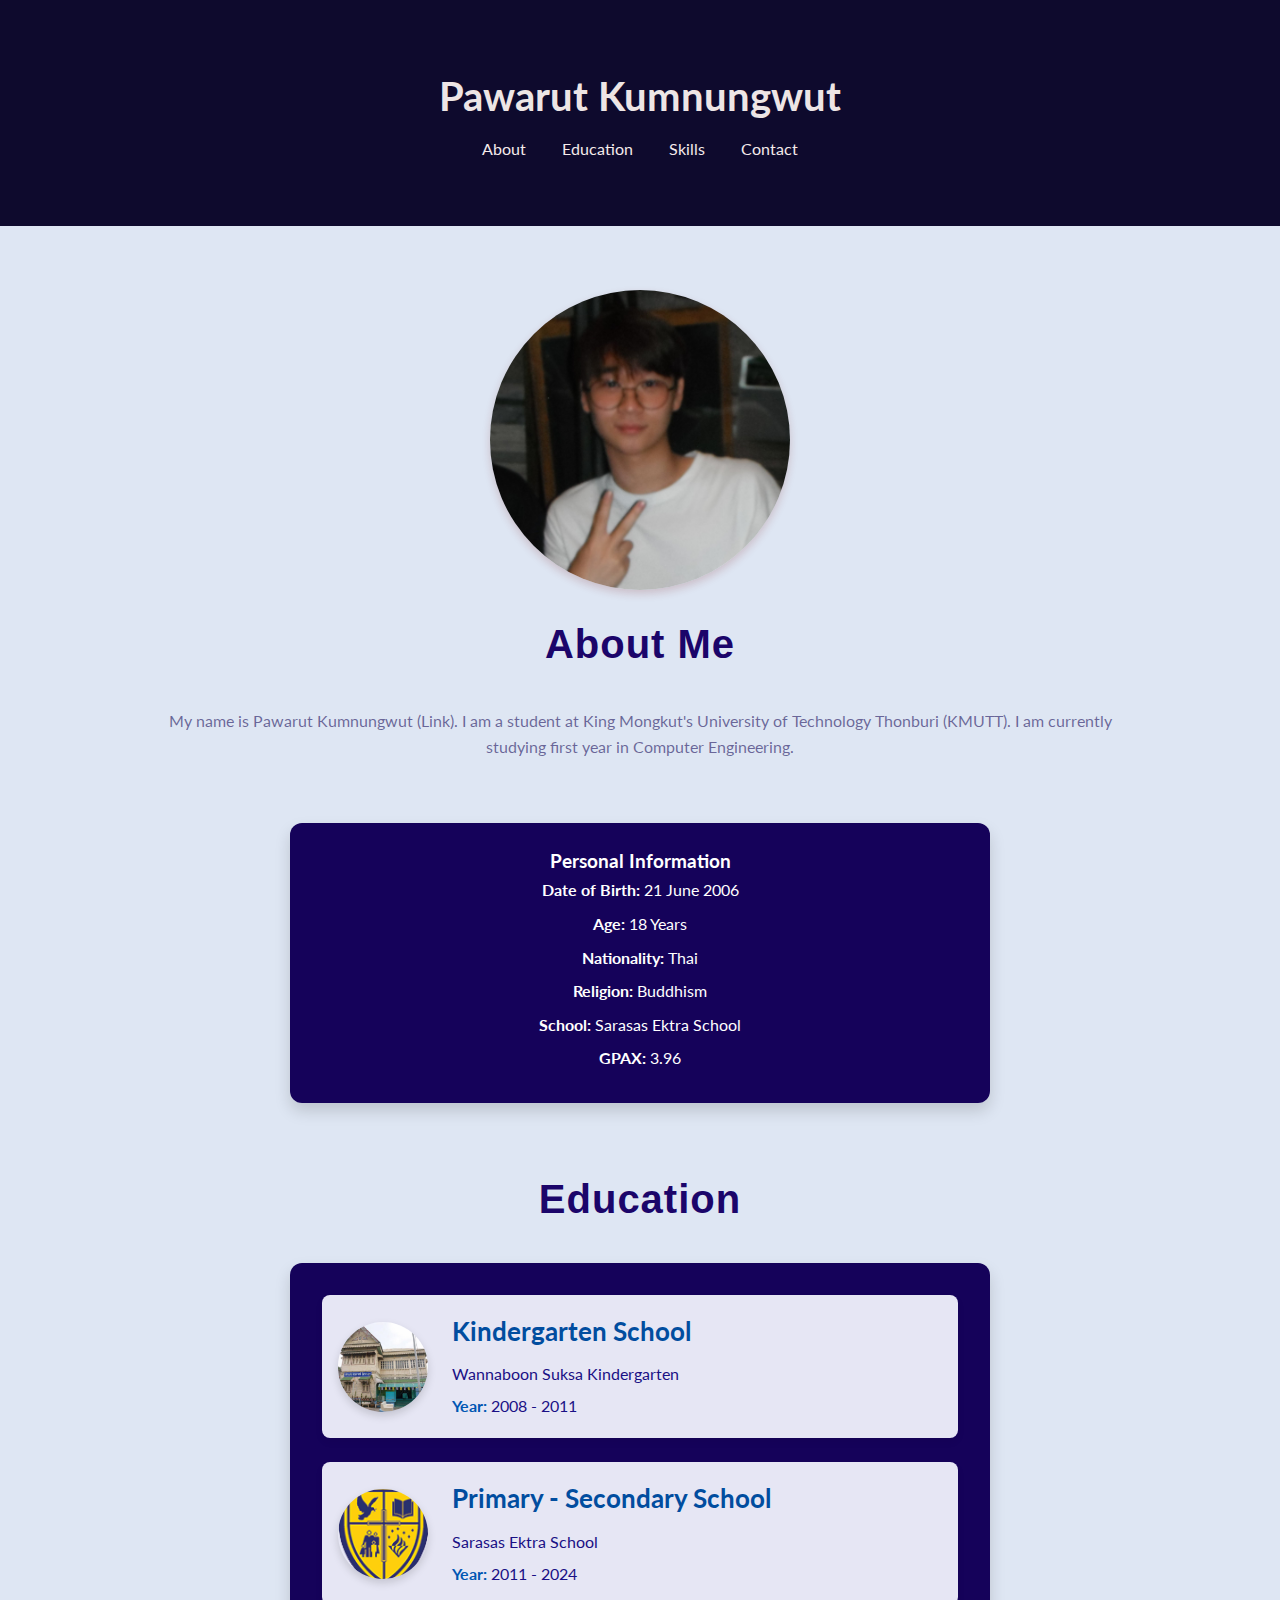
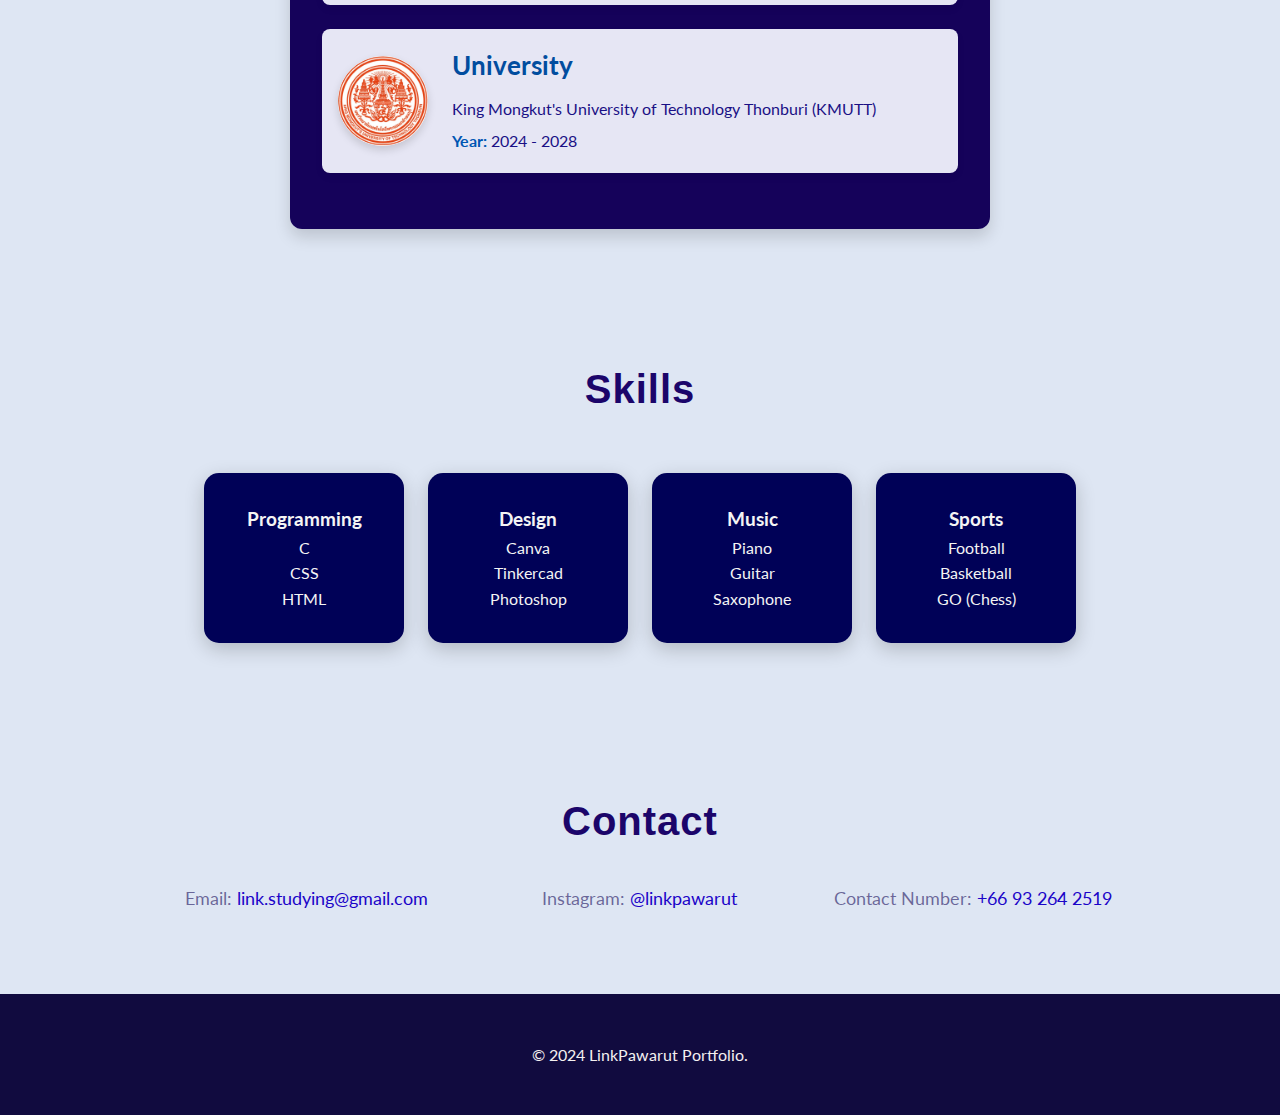
<file: new.html>
<!DOCTYPE html>
<html lang="en">
<head>
    <meta charset="UTF-8">
    <meta name="viewport" content="width=device-width, initial-scale=1.0">
    <title>Your Name | Portfolio</title>
    <link rel="stylesheet" href="styles.css">
    <link href="https://fonts.googleapis.com/css2?family=Lato:wght@300;400;700&display=swap" rel="stylesheet">
</head>
<body>

    <!-- Header Section -->
    <header>
        <div class="container">
            <h1>Pawarut Kumnungwut</h1>
            <!-- <p>Web Developer | Designer | Programmer</p> -->
            <nav>
                <a href="#about">About</a>
                <a href="#education">Education</a>
                <a href="#skills">Skills</a>
                <a href="#contact">Contact</a>
            </nav>
        </div>
    </header>

    <nav id="sticky-nav" class="sticky-nav" style="display: none;">
        <a href="#about">About</a>
        <a href="#education">Education</a>
        <a href="#skills">Skills</a>
        <a href="#contact">Contact</a>
    </nav>

<!-- About Section -->
<section id="about" class="section">
    <div class="container about-content">
        <img src="link.jpg" alt="Pawarut Kumnungwut" class="profile-image">
        <div class="about-text">
            <h2>About Me</h2>
            <p>My name is Pawarut Kumnungwut (Link). I am a student at King Mongkut's University of Technology Thonburi (KMUTT). I am currently studying first year in Computer Engineering.</p>
        </div>
    </div>
    <div class="info-card">
        <h3>Personal Information</h3>
        <ul class="info-list">
            <li><strong>Date of Birth:</strong> 21 June 2006</li>
            <li><strong>Age:</strong> 18 Years</li>
            
            <li><strong>Nationality:</strong> Thai</li>
            <li><strong>Religion:</strong>  Buddhism</li>
            <li><strong>School:</strong> Sarasas Ektra School</li>
            <li><strong>GPAX:</strong> 3.96 </li>
        </ul>
    </div>
</section>


<!-- Education Section --> 
<section id="education" class="section">
    <div class="container">
        <h2>Education</h2>
        <div class="education-card">
            <ul class="education-list">
                <li class="centered">
                    <img src="kinder.jpg" alt="ABC Kindergarten School" class="education-image">
                    <a href="https://zaubee.com/biz/wannaboon-suksa-kindergarten-x3bcqalr" target="_blank" class="education-link">
                        <div class="education-info">
                            <h3>Kindergarten School</h3>
                            <p>Wannaboon Suksa Kindergarten</p>
                            <p><strong>Year:</strong> 2008 - 2011</p>
                        </div>
                    </a>
                </li>
                <li class="centered">
                    <img src="ektra.png" alt="Sarasas Ektra School" class="education-image">
                    <a href="https://www.ektra.ac.th/" target="_blank" class="education-link">
                        <div class="education-info">
                            <h3>Primary - Secondary School</h3>
                            <p>Sarasas Ektra School</p>
                            <p><strong>Year:</strong> 2011 - 2024</p>
                        </div>
                    </a>
                </li>
                <li class="centered">
                    <img src="kmutt.jpg" alt="KMUTT University" class="education-image">
                    <a href="https://www.kmutt.ac.th/en/" target="_blank" class="education-link">
                        <div class="education-info">
                            <h3>University</h3>
                            <p>King Mongkut's University of Technology Thonburi (KMUTT)</p>
                            <p><strong>Year:</strong> 2024 - 2028</p>
                        </div>
                    </a>
                </li>
            </ul>
        </div>
    </div>
</section>







<!-- Skills Section -->
<section id="skills" class="section">
    <div class="container">
        <h2>Skills</h2>
        <div class="skills-card-container">
            
            <div class="skill-card">
                <h3>Programming</h3>
                
                <ul>
                    
                    <li>C</li>
                    <li>CSS</li>
                    <li>HTML</li>
                    
                </ul>
            </div>
            
            <div class="skill-card">
                <h3>Design</h3>
                <ul>
                    <li>Canva</li>
                    <li>Tinkercad</li>
                    
                    <li>Photoshop</li>
                    
                </ul></div>
            <div class="skill-card">
                <h3>Music</h3>
                <ul>
                    <li>Piano</li>
                    <li>Guitar</li>
                    <li>Saxophone</li>
                </ul>
            </div>
            <div class="skill-card">
                <h3>Sports</h3>
                <ul>
                    <li>Football</li>
                    <li>Basketball</li>
                    <li>GO (Chess)</li>
                </ul>
                
            </div>
        </div>
    </div>
</section>
<script>
document.querySelectorAll('.skill-header').forEach(button => {
    button.addEventListener('click', () => {
        const skillList = button.nextElementSibling;
        if (skillList.style.display === "block") {
            skillList.style.display = "none"; // Hide the list
        } else {
            skillList.style.display = "block"; // Show the list
        }
    });
});
</script>



<!-- Contact Section -->
<section id="contact" class="section">
    <div class="container">
        <h2>Contact</h2>
        <div class="contact-list">
            <div class="contact-item">
                <p>Email: <a href="mailto:yourname@example.com">link.studying@gmail.com</a></p>
            </div>
            <div class="contact-item">
                <p>Instagram: <a href="https://www.instagram.com/linkpawarut/" target="_blank">@linkpawarut</a></p>
            </div>
            <div class="contact-item">
                <p>Contact Number: <a href="tel:+66 932642519">+66 93 264 2519</a></p>
            </div>
        </div>
    </div>
</section>


    <!-- Footer -->
    <footer>
        <div class="container">
            <p>&copy; 2024 LinkPawarut Portfolio. </p>
        </div>
    </footer>
    <script>
        window.addEventListener('scroll', function() {
            const header = document.querySelector('header');
            const stickyNav = document.getElementById('sticky-nav');
    
            // Check if the page has scrolled past the header's height
            if (window.scrollY > header.offsetHeight) {
                stickyNav.style.display = 'block'; // Show sticky nav
            } else {
                stickyNav.style.display = 'none'; // Hide sticky nav
            }
        });
    </script>
    

</body>
</html>
</file>
<file: styles.css>
* {
    margin: 0;
    padding: 0;
    box-sizing: border-box;
}

body {
    font-family: 'Lato', sans-serif; 
    color: #333;
    background-color: #0e22b6;
    line-height: 1.6;
}

header {
    background-color: #050124f5;
    color: #ede5e5;
    padding: 2rem 0;
    text-align: center;
}

header h1 {
    font-size: 2.5rem;
    margin-bottom: 0.5rem;
}

header p {
    font-size: 1.2rem;
    margin-bottom: 1rem;
}

header nav a {
    color: #f5ebeb;
    margin: 0 1rem;
    text-decoration: none;
    font-size: 1rem;
}

header nav a:hover {
    text-decoration: underline;
}

h1, h2, h3 {
    font-family: 'Lato', sans-serif; /* Ensure headers use Lato font as well */
}

.container {
    width: 80%;
    max-width: 1000px;
    margin: auto;
    padding: 2rem 0;
}

.section {
    margin: 2rem 0;
    text-align: center;
}

.section h2 {
    font-size: 2rem;
    color: #333;
    margin-bottom: 1rem;
}

.skills-list {
    list-style-type: none;
    padding: 0;
    display: flex;
    flex-wrap: wrap;
    justify-content: center;
}

.skills-list li {
    margin: 0.5rem;
    background: #b3acac;
    padding: 0.5rem 1rem;
    border-radius: 5px;
}

.contact-list {
    display: flex;                   /* Use flexbox for layout */
    justify-content: space-between;  /* Space items evenly */
    padding: 0;                     /* Removes default padding */
}

.contact-item {
    flex: 1;                         /* Make each item take equal space */
    text-align: center;              /* Center the text within each item */
    margin: 0 1rem;                 /* Space between items */
}

.contact-item p {
    margin-bottom: 1rem;             /* Space between lines */
    font-size: 1.1rem;               /* Font size */
}

.contact-item a {
    color: #1b04c8;                  /* Link color */
    text-decoration: none;            /* No underline for links */
}

.contact-item a:hover {
    text-decoration: underline;       /* Underline on hover */
}



footer {
    background-color: #080237f5;
    color: #f4f0f0;
    text-align: center;
    padding: 1rem 0;
}

.profile-image {
    width: 300px;           /* Adjust width as necessary */
    height: 300px;          /* Adjust height as necessary */
    border-radius: 80%;     /* Makes the image circular */
    margin-bottom: 1rem;    /* Space below the image */
    box-shadow: 0px 4px 8px rgba(129, 36, 36, 0.2);  /* Adds a shadow for depth */
}

.portfolio-image {
    max-width: 100%;        /* Make sure the image is responsive */
    height: auto;           /* Maintain aspect ratio */
    border-radius: 8px;     /* Rounded corners */
    margin: 1rem 0;         /* Space above and below */
}

/* Overall Styles */
body {
    font-family: 'Lato', sans-serif;
    color: #0f035392;
    background-color: #dee6f3;
}

/* Education Section Styling */
.education-card {
    background: linear-gradient(135deg, #15025a 30%, #15025a);
    border-radius: 12px;
    padding: 2rem;
    max-width: 700px;
    margin: 2rem auto;
    box-shadow: 0 8px 16px rgba(0, 0, 0, 0.15);
    transition: transform 0.3s ease;
}

.education-card:hover {
    transform: translateY(-3px);
}

.education-list {
    list-style-type: none;
    padding: 0;
}

.education-list li {
    display: flex;
    align-items: center; /* Centers the items vertically */
    margin-bottom: 1.5rem;
    padding: 1rem;
    border-radius: 8px;
    background: hsl(240, 41%, 93%);
    box-shadow: 0 4px 8px rgba(0, 0, 0, 0.05);
    transition: box-shadow 0.3s ease, transform 0.3s ease;
}

.education-list li:hover {
    transform: scale(1.02);
    box-shadow: 0 6px 12px rgba(0, 0, 0, 0.15);
}

.education-image {
    width: 90px;
    height: 90px;
    border-radius: 50%;
    margin-right: 1.5rem;
    object-fit: cover;
    box-shadow: 0 4px 8px rgba(0, 0, 0, 0.15);
    transition: transform 0.3s ease;
}

.education-list li:hover .education-image {
    transform: scale(1.05);
}

.education-info {
    display: flex;
    flex-direction: column;
    justify-content: center; /* Centers the content vertically */
    text-align: left; /* Align text to the left */
}

.education-info h3 {
    font-size: 1.6rem;
    color: #014d9f;
    margin-bottom: 0.4rem;
    font-weight: bold;
}

.education-info p {
    font-size: 1rem;
    color: #1a1085;
    margin: 0.2rem 0;
}

.education-info p strong {
    color: #0056b3;
}

/* Style for the education link */
.education-link {
    display: flex;
    align-items: center;
    text-decoration: none;
    color: inherit;
    transition: background-color 0.3s ease;
}

/* Add hover effect to the link */
.education-list li:hover .education-link {
    background-color: rgba(0, 0, 0, 0.05);
}

.education-link:hover {
    text-decoration: none;
}


.skills-card-container {
    margin: 20px 0;
}

.skill-card {
    margin-bottom: 10px;
}

.skill-header {
    background-color: #000a01; /* Green */
    color: white;
    padding: 10px;
    border: none;
    text-align: left;
    cursor: pointer;
    font-size: 16px;
    width: 100%;
}

.skill-list {
    list-style-type: none;
    padding: 0;
    display: none; /* Hide the list by default */
}

.skill-list li {
    padding: 5px;
    background-color: #f9f9f9;
    border: 1px solid #ddd;
    margin-top: 5px;
}



/* Skills Section Styling */
.section h2 {
    color: #1b056a; /* Changed header color */
    font-size: 2.5rem;
    margin-bottom: 2rem;
    text-align: center; /* Center the heading */
    font-family: 'Arial', sans-serif; /* Modern font */
    letter-spacing: 1px; /* Add space between letters */
}

/* Container for skill cards */
.skills-card-container {
    display: flex;
    flex-wrap: wrap;
    gap: 1.5rem; /* Increased gap for modern spacing */
    justify-content: center;
    padding: 20px; /* Add padding around the container */
}

/* Remove bullet points from lists */
.skills-card-container ul {
    list-style-type: none; /* Remove bullets */
    padding: 0; /* Remove default padding */
    margin: 0; /* Remove default margin */
}

/* Skills color format */
.skill-card {
    background-color: #000157; /* Updated background color for better contrast */
    color: #f4f4f4; /* Lightened text color for readability */
    width: 200px; /* Increased width for better aesthetics */
    padding: 2rem; /* Adjusted padding for a more balanced look */
    border-radius: 15px; /* Softer corners for a modern feel */
    box-shadow: 0px 6px 20px rgba(0, 0, 0, 0.2); /* Softer, more pronounced shadow */
    text-align: center;
    transition: transform 0.3s ease, box-shadow 0.3s ease, background-color 0.3s ease; /* Added background transition */
}

/* Hover effect for skill cards */
.skill-card:hover {
    transform: translateY(-8px); /* Slightly reduced lift */
    box-shadow: 0px 12px 30px rgba(0, 0, 0, 0.3); /* Softer shadow on hover */
    background-color: #ad0707; /* Slightly lighter background on hover */
}

/* Responsive adjustments */
@media (max-width: 768px) {
    .skill-card {
        width: 100%; /* Full width on smaller screens */
        max-width: 300px; /* Limit max width */
    }
}


/* Fade-out animation */
.fade-out {
    animation: fadeOut 0.5s forwards; /* 0.5 seconds to fade out */
}

@keyframes fadeOut {
    0% {
        opacity: 1;
    }
    100% {
        opacity: 0;
    }
}

.sticky-nav {
    background-color: #080237f5; /* Same as header for consistency */
    color: #ede5e5;
    position: fixed;
    top: 0;
    width: 100%;
    padding: 1rem 0;
    text-align: center;
    transition: all 0.3s ease; /* Smooth transition for appearance */
    z-index: 1000; /* Ensure it appears above other content */
}

.sticky-nav a {
    color: #f5ebeb;
    margin: 0 1rem;
    text-decoration: none;
    font-size: 1rem;
}

.sticky-nav a:hover {
    text-decoration: underline;
}


/* about me */
.info-card {
    background: linear-gradient(135deg, #15025a 30%, #15025a);
    border-radius: 12px;
    padding: 1.5rem;
    max-width: 700px;
    margin: 2rem auto;
    box-shadow: 0 8px 16px rgba(0, 0, 0, 0.15);
    color: #fff; /* Text color */
}

.info-list {
    list-style-type: none;
    padding: 0;
}

.info-list li {
    margin-bottom: 0.5rem;
}
</file>
